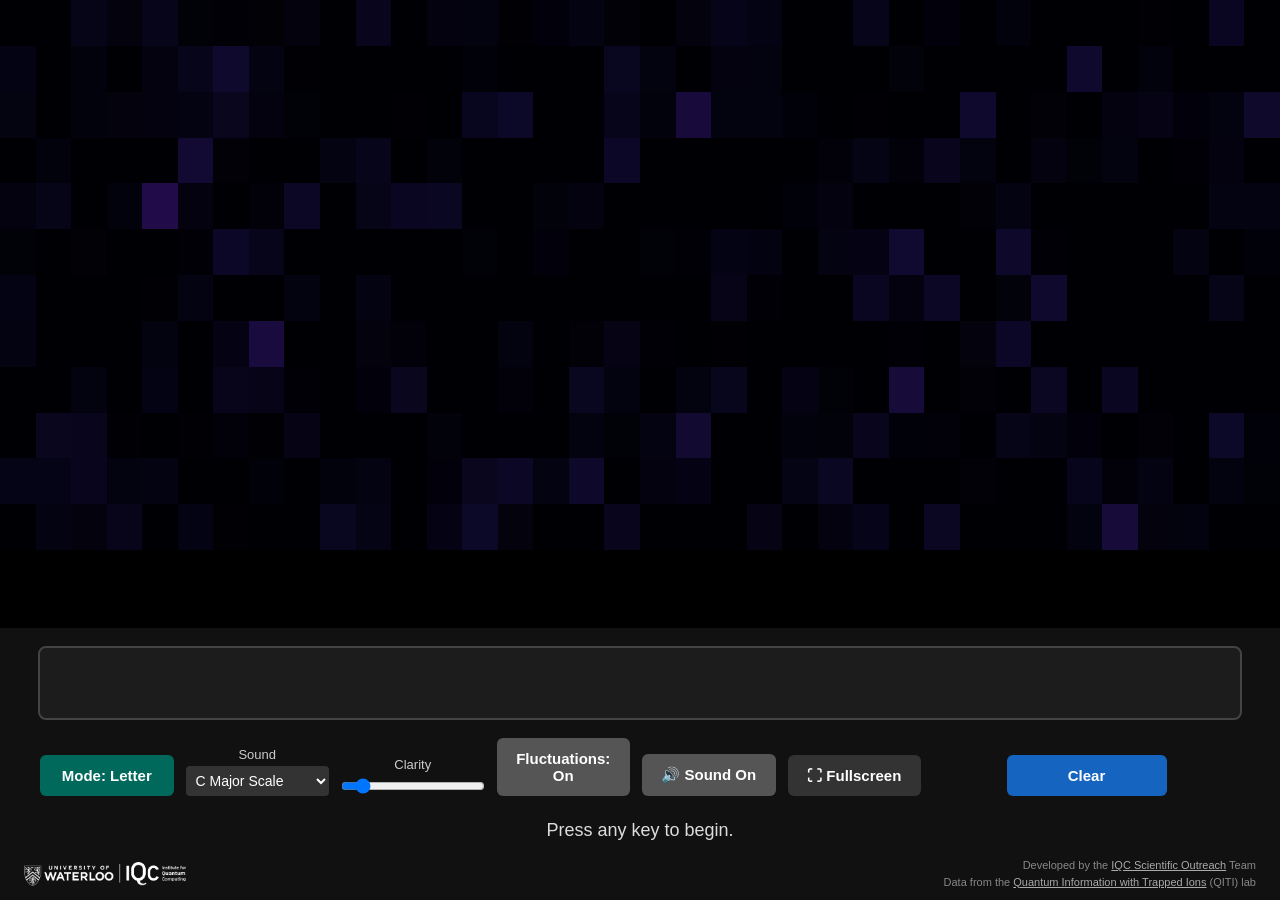
<file: index.html>
<!DOCTYPE html>
<html lang="en">
<head>
<meta charset="UTF-8">
<meta name="viewport" content="width=device-width, initial-scale=1.0">
<title>Text &rarr; Ion Detector Visualizer</title>
<style>
  /* ===================================================================
     LAYOUT / THEME
     Mirrors the desktop (tkinter) version: a big detector image on top,
     a row of 0/1 bit labels under it, a "phrase so far" line, then the
     controls, then a status line.

     This used to live in a separate style.css, but it's inlined here
     instead so the page can never end up unstyled because that file
     didn't get uploaded or its path didn't resolve -- there's now only
     one thing (index.html) that has to be in the right place.
     =================================================================== */
  html, body {
    margin: 0;
    height: 100%;
    background: #000;
    color: #ddd;
    font-family: Helvetica, Arial, sans-serif;
    overflow: hidden;
  }
  #app {
    display: flex;
    flex-direction: column;
    height: 100vh;
  }

  /* --- Detector image + placeholder-on-error overlay --- */
  #detectorArea {
    flex: 6 1 0;
    position: relative;
    min-height: 0;
    background: #000;
  }
  #ionCanvas {
    width: 100%;
    height: 100%;
    display: block;
    image-rendering: pixelated;      /* keep it blocky, like imshow's nearest-neighbor */
    image-rendering: -moz-crisp-edges;
    image-rendering: crisp-edges;
  }
  #placeholderMsg {
    position: absolute;
    inset: 0;
    display: none;                   /* shown only if the ion CSVs fail to load */
    align-items: center;
    justify-content: center;
    text-align: center;
    color: #fff;
    font-size: 16px;
    white-space: pre-line;
    padding: 24px;
    box-sizing: border-box;
  }

  /* --- Row of 8 evenly-spaced 0/1 bit labels --- */
  #bitsRow {
    flex: 0 0 auto;
    display: flex;
    justify-content: space-evenly;
    padding: 6px 40px 0 40px;
  }
  .bitCell {
    flex: 1;
    text-align: center;
    font-family: "Courier New", monospace;
    font-weight: bold;
    font-size: clamp(16px, 2.4vw, 26px);
    color: #fff;
  }

  /* --- "Phrase so far" line --- */
  #phraseRow {
    flex: 0 0 auto;
    text-align: center;
    padding: 10px 20px;
    font-size: clamp(24px, 4vw, 40px);
    min-height: 1.3em;
    font-weight: bold;
  }
  #phraseRow .past { color: #808080; font-weight: normal; }
  #phraseRow .current { color: #fff; font-weight: bold; }

  /* --- Controls --- */
  #controlsArea {
    flex: 0 0 auto;
    background: #111;
    padding: 20px 40px 0 40px;
  }
  #entryInput {
    width: 100%;
    font-size: clamp(20px, 3vw, 36px);
    text-align: center;
    background: #1c1c1c;
    color: #fff;
    border: none;
    border-radius: 6px;
    padding: 14px;
    box-sizing: border-box;
    margin-bottom: 20px;
  }
  #entryInput:focus { outline: 2px solid #444; }

  .controlsRow {
    display: flex;
    gap: 12px;
    flex-wrap: wrap;
    align-items: flex-end;
    justify-content: center;
    padding-bottom: 20px;
  }
  .controlGroup {
    flex: 1 1 120px;
    min-width: 110px;
    max-width: 220px;
    display: flex;
    flex-direction: column;
    align-items: center;
  }
  .controlGroup label {
    color: #ccc;
    font-size: 13px;
    margin-bottom: 4px;
  }
  button.appBtn {
    flex: 1 1 110px;
    min-width: 100px;
    max-width: 220px;
    padding: 12px 10px;
    border: none;
    border-radius: 6px;
    color: #fff;
    font-weight: bold;
    font-size: 15px;
    cursor: pointer;
  }
  select.appSelect {
    width: 100%;
    padding: 6px;
    background: #333;
    color: #fff;
    border: none;
    border-radius: 4px;
    font-size: 14px;
  }
  input[type=range] { width: 100%; }

  /* --- Status line --- */
  #statusArea {
    text-align: center;
    color: #ddd;
    padding: 4px 0 16px 0;
    font-size: clamp(14px, 2vw, 18px);
    background: #111;
  }

  /* --- Credits footer: logo lower-left, attribution text lower-right --- */
  #creditsRow {
    flex: 0 0 auto;
    background: #111;
    display: flex;
    align-items: center;
    justify-content: space-between;
    gap: 16px;
    padding: 0 24px 10px 24px;
  }
  #creditsLogo {
    height: 24px;
    display: block;
  }
  #creditsText {
    text-align: right;
    font-size: 11px;
    line-height: 1.5;
    color: #888;
  }
  #creditsText a {
    color: #aaa;
    text-decoration: underline;
  }
  #creditsText a:hover {
    color: #fff;
  }
</style>
</head>
<body>
<div id="app">
  <div id="detectorArea">
    <canvas id="ionCanvas"></canvas>
    <div id="placeholderMsg"></div>
  </div>

  <div id="bitsRow"></div>
  <div id="phraseRow"></div>

  <div id="controlsArea">
    <input id="entryInput" type="text" autocomplete="off" spellcheck="false">

    <div class="controlsRow">
      <button id="modeBtn" class="appBtn"></button>

      <div class="controlGroup">
        <label>Sound</label>
        <select id="soundSelect" class="appSelect"></select>
      </div>

      <div class="controlGroup">
        <label>Clarity</label>
        <input id="claritySlider" type="range" min="0.5" max="5" step="0.1" value="1">
      </div>

      <button id="noiseBtn" class="appBtn"></button>
      <button id="muteBtn" class="appBtn">&#128266; Sound On</button>
      <button id="fullscreenBtn" class="appBtn" style="background:#333;">&#9974; Fullscreen</button>

      <div id="modeSpecificArea" style="display:flex; gap:12px; flex:2 1 260px; justify-content:center;"></div>
    </div>
  </div>

  <div id="statusArea"></div>

  <div id="creditsRow">
    <a href="https://uwaterloo.ca/institute-for-quantum-computing/" target="_blank" rel="noopener noreferrer">
      <img id="creditsLogo" src="logo.png" alt="University of Waterloo Institute for Quantum Computing">
    </a>
    <div id="creditsText">
      <div>Developed by the <a href="https://uwaterloo.ca/institute-for-quantum-computing/outreach" target="_blank" rel="noopener noreferrer">IQC Scientific Outreach</a> Team</div>
      <div>Data from the <a href="https://qiti.iqc.uwaterloo.ca/" target="_blank" rel="noopener noreferrer">Quantum Information with Trapped Ions</a> (QITI) lab</div>
    </div>
  </div>
</div>

<script src="script.js"></script>
</body>
</html>
</file>
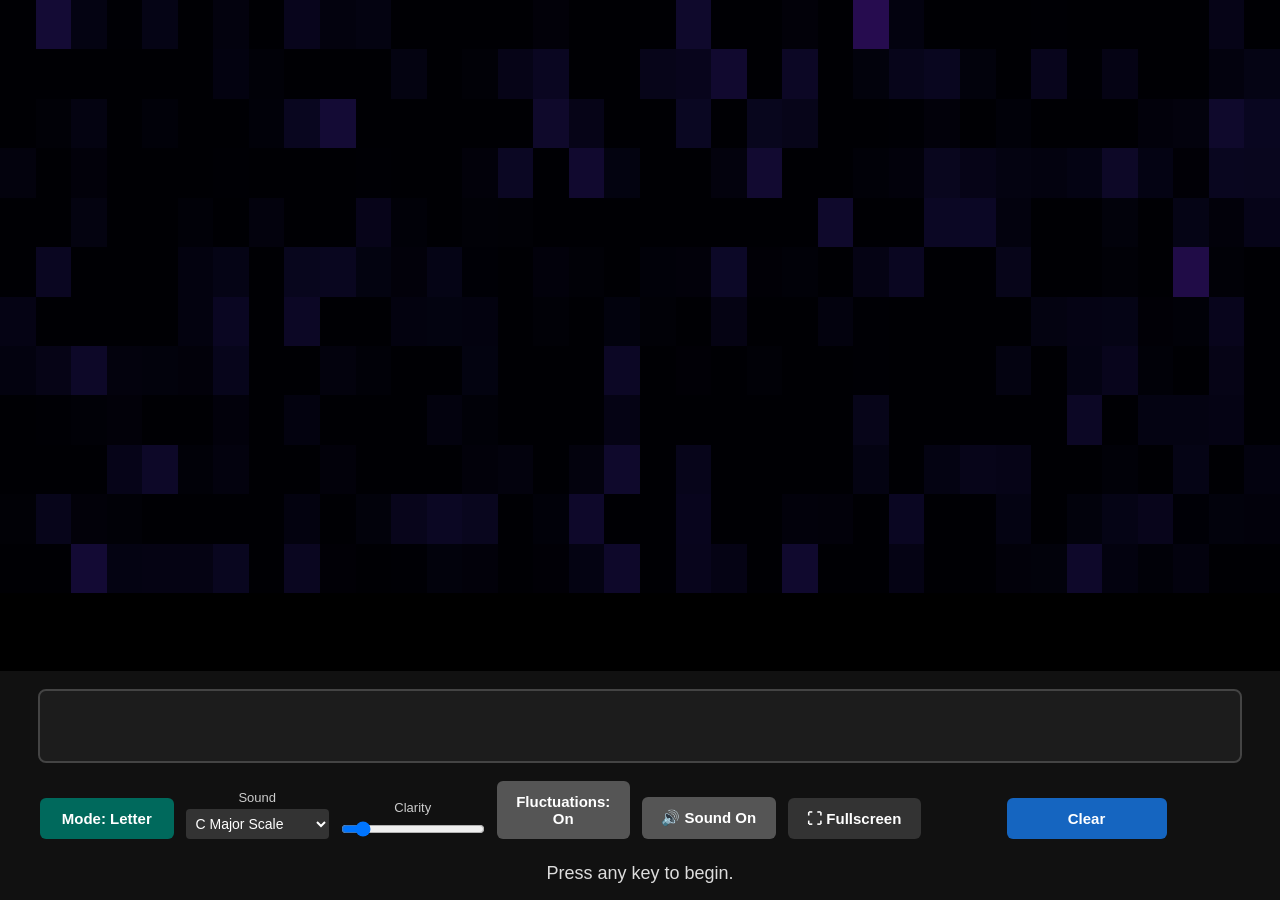
<file: index (1).html>
<!DOCTYPE html>
<html lang="en">
<head>
<meta charset="UTF-8">
<meta name="viewport" content="width=device-width, initial-scale=1.0">
<title>Text &rarr; Ion Detector Visualizer</title>
<link rel="stylesheet" href="style.css">
</head>
<body>
<div id="app">
  <div id="detectorArea">
    <canvas id="ionCanvas"></canvas>
    <div id="placeholderMsg"></div>
  </div>

  <div id="bitsRow"></div>
  <div id="phraseRow"></div>

  <div id="controlsArea">
    <input id="entryInput" type="text" autocomplete="off" spellcheck="false">

    <div class="controlsRow">
      <button id="modeBtn" class="appBtn"></button>

      <div class="controlGroup">
        <label>Sound</label>
        <select id="soundSelect" class="appSelect"></select>
      </div>

      <div class="controlGroup">
        <label>Clarity</label>
        <input id="claritySlider" type="range" min="0.5" max="5" step="0.1" value="1">
      </div>

      <button id="noiseBtn" class="appBtn"></button>
      <button id="muteBtn" class="appBtn">&#128266; Sound On</button>
      <button id="fullscreenBtn" class="appBtn" style="background:#333;">&#9974; Fullscreen</button>

      <div id="modeSpecificArea" style="display:flex; gap:12px; flex:2 1 260px; justify-content:center;"></div>
    </div>
  </div>

  <div id="statusArea"></div>
</div>

<script src="script.js"></script>
</body>
</html>
</file>
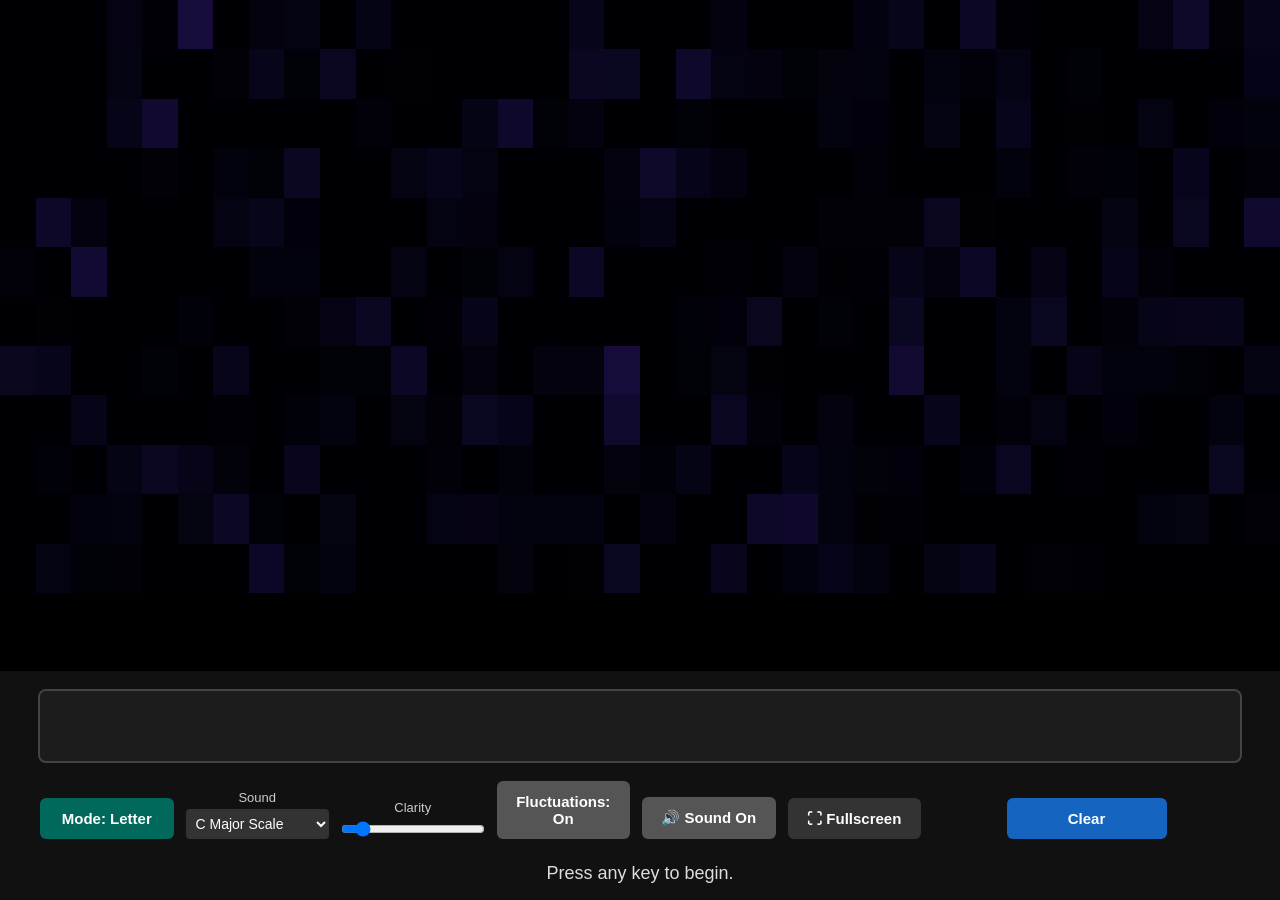
<file: index (2).html>
<!DOCTYPE html>
<html lang="en">
<head>
<meta charset="UTF-8">
<meta name="viewport" content="width=device-width, initial-scale=1.0">
<title>Text &rarr; Ion Detector Visualizer</title>
<style>
  /* ===================================================================
     LAYOUT / THEME
     Mirrors the desktop (tkinter) version: a big detector image on top,
     a row of 0/1 bit labels under it, a "phrase so far" line, then the
     controls, then a status line.

     This used to live in a separate style.css, but it's inlined here
     instead so the page can never end up unstyled because that file
     didn't get uploaded or its path didn't resolve -- there's now only
     one thing (index.html) that has to be in the right place.
     =================================================================== */
  html, body {
    margin: 0;
    height: 100%;
    background: #000;
    color: #ddd;
    font-family: Helvetica, Arial, sans-serif;
    overflow: hidden;
  }
  #app {
    display: flex;
    flex-direction: column;
    height: 100vh;
  }

  /* --- Detector image + placeholder-on-error overlay --- */
  #detectorArea {
    flex: 6 1 0;
    position: relative;
    min-height: 0;
    background: #000;
  }
  #ionCanvas {
    width: 100%;
    height: 100%;
    display: block;
    image-rendering: pixelated;      /* keep it blocky, like imshow's nearest-neighbor */
    image-rendering: -moz-crisp-edges;
    image-rendering: crisp-edges;
  }
  #placeholderMsg {
    position: absolute;
    inset: 0;
    display: none;                   /* shown only if the ion CSVs fail to load */
    align-items: center;
    justify-content: center;
    text-align: center;
    color: #fff;
    font-size: 16px;
    white-space: pre-line;
    padding: 24px;
    box-sizing: border-box;
  }

  /* --- Row of 8 evenly-spaced 0/1 bit labels --- */
  #bitsRow {
    flex: 0 0 auto;
    display: flex;
    justify-content: space-evenly;
    padding: 6px 40px 0 40px;
  }
  .bitCell {
    flex: 1;
    text-align: center;
    font-family: "Courier New", monospace;
    font-weight: bold;
    font-size: clamp(16px, 2.4vw, 26px);
    color: #fff;
  }

  /* --- "Phrase so far" line --- */
  #phraseRow {
    flex: 0 0 auto;
    text-align: center;
    padding: 10px 20px;
    font-size: clamp(24px, 4vw, 40px);
    min-height: 1.3em;
    font-weight: bold;
  }
  #phraseRow .past { color: #808080; font-weight: normal; }
  #phraseRow .current { color: #fff; font-weight: bold; }

  /* --- Controls --- */
  #controlsArea {
    flex: 0 0 auto;
    background: #111;
    padding: 20px 40px 0 40px;
  }
  #entryInput {
    width: 100%;
    font-size: clamp(20px, 3vw, 36px);
    text-align: center;
    background: #1c1c1c;
    color: #fff;
    border: none;
    border-radius: 6px;
    padding: 14px;
    box-sizing: border-box;
    margin-bottom: 20px;
  }
  #entryInput:focus { outline: 2px solid #444; }

  .controlsRow {
    display: flex;
    gap: 12px;
    flex-wrap: wrap;
    align-items: flex-end;
    justify-content: center;
    padding-bottom: 20px;
  }
  .controlGroup {
    flex: 1 1 120px;
    min-width: 110px;
    max-width: 220px;
    display: flex;
    flex-direction: column;
    align-items: center;
  }
  .controlGroup label {
    color: #ccc;
    font-size: 13px;
    margin-bottom: 4px;
  }
  button.appBtn {
    flex: 1 1 110px;
    min-width: 100px;
    max-width: 220px;
    padding: 12px 10px;
    border: none;
    border-radius: 6px;
    color: #fff;
    font-weight: bold;
    font-size: 15px;
    cursor: pointer;
  }
  select.appSelect {
    width: 100%;
    padding: 6px;
    background: #333;
    color: #fff;
    border: none;
    border-radius: 4px;
    font-size: 14px;
  }
  input[type=range] { width: 100%; }

  /* --- Status line --- */
  #statusArea {
    text-align: center;
    color: #ddd;
    padding: 4px 0 16px 0;
    font-size: clamp(14px, 2vw, 18px);
    background: #111;
  }
</style>
</head>
<body>
<div id="app">
  <div id="detectorArea">
    <canvas id="ionCanvas"></canvas>
    <div id="placeholderMsg"></div>
  </div>

  <div id="bitsRow"></div>
  <div id="phraseRow"></div>

  <div id="controlsArea">
    <input id="entryInput" type="text" autocomplete="off" spellcheck="false">

    <div class="controlsRow">
      <button id="modeBtn" class="appBtn"></button>

      <div class="controlGroup">
        <label>Sound</label>
        <select id="soundSelect" class="appSelect"></select>
      </div>

      <div class="controlGroup">
        <label>Clarity</label>
        <input id="claritySlider" type="range" min="0.5" max="5" step="0.1" value="1">
      </div>

      <button id="noiseBtn" class="appBtn"></button>
      <button id="muteBtn" class="appBtn">&#128266; Sound On</button>
      <button id="fullscreenBtn" class="appBtn" style="background:#333;">&#9974; Fullscreen</button>

      <div id="modeSpecificArea" style="display:flex; gap:12px; flex:2 1 260px; justify-content:center;"></div>
    </div>
  </div>

  <div id="statusArea"></div>
</div>

<script src="script.js"></script>
</body>
</html>
</file>
<file: style.css>
/* ===================================================================
     LAYOUT / THEME
     Mirrors the desktop (tkinter) version: a big detector image on top,
     a row of 0/1 bit labels under it, a "phrase so far" line, then the
     controls, then a status line.
     =================================================================== */
  html, body {
    margin: 0;
    height: 100%;
    background: #000;
    color: #ddd;
    font-family: Helvetica, Arial, sans-serif;
    overflow: hidden;
  }
  #app {
    display: flex;
    flex-direction: column;
    height: 100vh;
  }

  /* --- Detector image + placeholder-on-error overlay --- */
  #detectorArea {
    flex: 6 1 0;
    position: relative;
    min-height: 0;
    background: #000;
  }
  #ionCanvas {
    width: 100%;
    height: 100%;
    display: block;
    image-rendering: pixelated;      /* keep it blocky, like imshow's nearest-neighbor */
    image-rendering: -moz-crisp-edges;
    image-rendering: crisp-edges;
  }
  #placeholderMsg {
    position: absolute;
    inset: 0;
    display: none;                   /* shown only if the ion CSVs fail to load */
    align-items: center;
    justify-content: center;
    text-align: center;
    color: #fff;
    font-size: 16px;
    white-space: pre-line;
    padding: 24px;
    box-sizing: border-box;
  }

  /* --- Row of 8 evenly-spaced 0/1 bit labels --- */
  #bitsRow {
    flex: 0 0 auto;
    display: flex;
    justify-content: space-evenly;
    padding: 6px 40px 0 40px;
  }
  .bitCell {
    flex: 1;
    text-align: center;
    font-family: "Courier New", monospace;
    font-weight: bold;
    font-size: clamp(16px, 2.4vw, 26px);
    color: #fff;
  }

  /* --- "Phrase so far" line --- */
  #phraseRow {
    flex: 0 0 auto;
    text-align: center;
    padding: 10px 20px;
    font-size: clamp(24px, 4vw, 40px);
    min-height: 1.3em;
    font-weight: bold;
  }
  #phraseRow .past { color: #808080; font-weight: normal; }
  #phraseRow .current { color: #fff; font-weight: bold; }

  /* --- Controls --- */
  #controlsArea {
    flex: 0 0 auto;
    background: #111;
    padding: 20px 40px 0 40px;
  }
  #entryInput {
    width: 100%;
    font-size: clamp(20px, 3vw, 36px);
    text-align: center;
    background: #1c1c1c;
    color: #fff;
    border: none;
    border-radius: 6px;
    padding: 14px;
    box-sizing: border-box;
    margin-bottom: 20px;
  }
  #entryInput:focus { outline: 2px solid #444; }

  .controlsRow {
    display: flex;
    gap: 12px;
    flex-wrap: wrap;
    align-items: flex-end;
    justify-content: center;
    padding-bottom: 20px;
  }
  .controlGroup {
    flex: 1 1 120px;
    min-width: 110px;
    max-width: 220px;
    display: flex;
    flex-direction: column;
    align-items: center;
  }
  .controlGroup label {
    color: #ccc;
    font-size: 13px;
    margin-bottom: 4px;
  }
  button.appBtn {
    flex: 1 1 110px;
    min-width: 100px;
    max-width: 220px;
    padding: 12px 10px;
    border: none;
    border-radius: 6px;
    color: #fff;
    font-weight: bold;
    font-size: 15px;
    cursor: pointer;
  }
  select.appSelect {
    width: 100%;
    padding: 6px;
    background: #333;
    color: #fff;
    border: none;
    border-radius: 4px;
    font-size: 14px;
  }
  input[type=range] { width: 100%; }

  /* --- Status line --- */
  #statusArea {
    text-align: center;
    color: #ddd;
    padding: 4px 0 16px 0;
    font-size: clamp(14px, 2vw, 18px);
    background: #111;
  }
</file>
